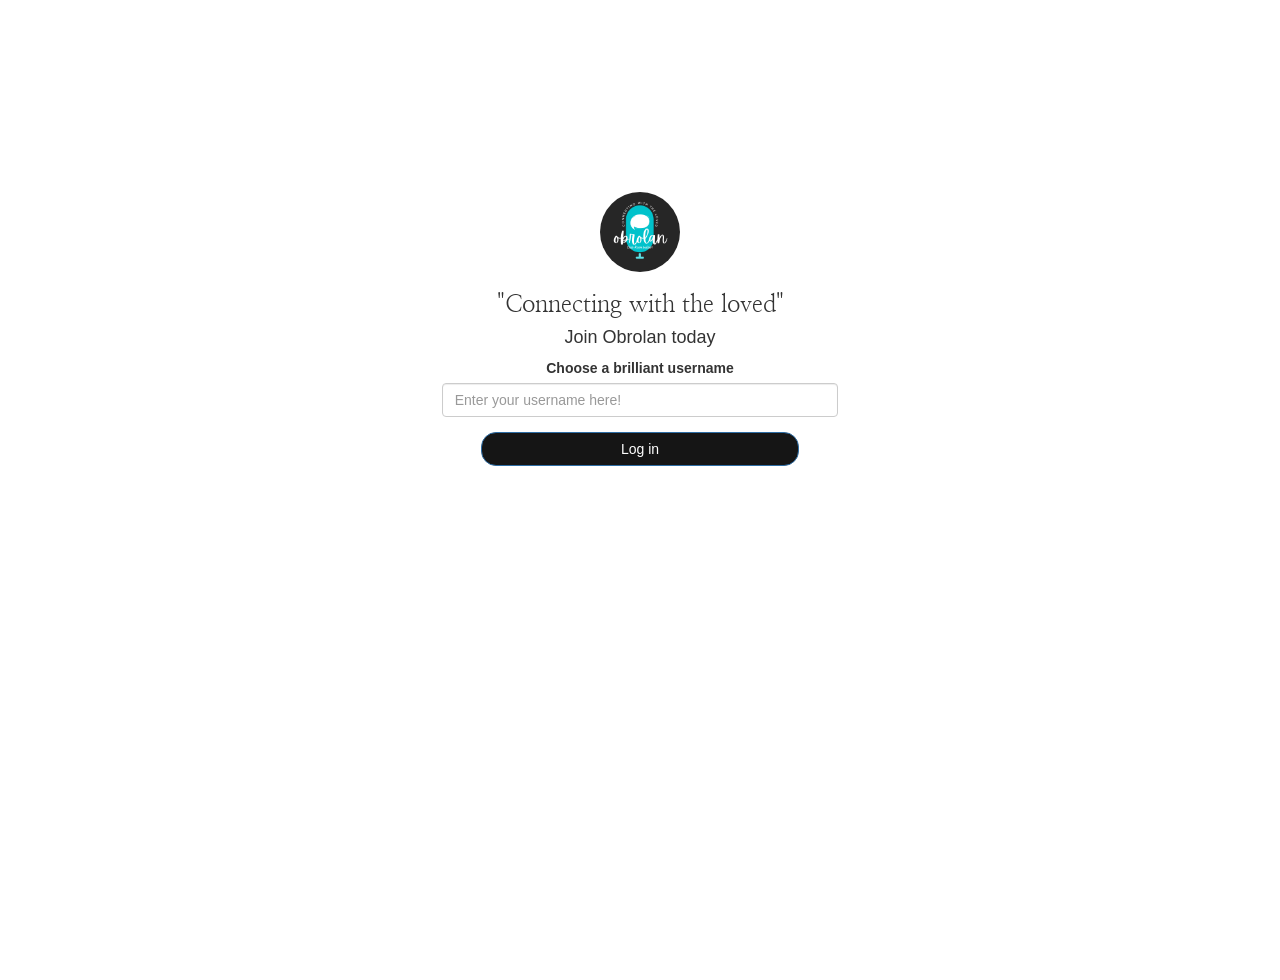
<file: index.html>
<!DOCTYPE html>
<html>
<head>
	<title>Obrolan</title>
	<link rel="preconnect" href="https://fonts.googleapis.com">
<link rel="preconnect" href="https://fonts.gstatic.com" crossorigin>
<link href="https://fonts.googleapis.com/css2?family=Nanum+Myeongjo:wght@700&display=swap" rel="stylesheet">
<link href="https://fonts.googleapis.com/css?family=Yeon+Sung&display=swap" rel="stylesheet"><meta name="viewport" content="width=device-width, initial-scale=1">
<link rel="preconnect" href="https://fonts.googleapis.com">
<link rel="preconnect" href="https://fonts.gstatic.com" crossorigin>
<link href="https://fonts.googleapis.com/css2?family=Pacifico&display=swap" rel="stylesheet">
<link rel="stylesheet" href="https://maxcdn.bootstrapcdn.com/bootstrap/3.4.0/css/bootstrap.min.css">
<script src="https://ajax.googleapis.com/ajax/libs/jquery/3.4.1/jquery.min.js"></script>
<script src="https://maxcdn.bootstrapcdn.com/bootstrap/3.4.0/js/bootstrap.min.js"></script>
<link rel="preconnect" href="https://fonts.googleapis.com">
<link rel="preconnect" href="https://fonts.gstatic.com" crossorigin>
<link href="https://fonts.googleapis.com/css2?family=Abril+Fatface&display=swap" rel="stylesheet">
<link rel="stylesheet" type="text/css" href="style.css">
<script src="kwitter.js"></script>
</head>
<body>
    <video class="background-video" autoplay loop muted poster="Sci Fi - 60718.mp4">
        <source src="Sci Fi - 60718.mp4">
      </video>
<center>
	<h1 class="header">	
		Obrolan	<sup>
	</sup>
</h1>
	<div class="col-lg-4 col-md-6 col-sm-6 col-xs-11 login_div">
        <img class="logo" src="logo.png">
		<h3 class="spcl">"Connecting with the loved"</h3>
		<h4 >Join Obrolan today</h4>
		<div class="form-group">
		  <label >Choose a brilliant username</label>
		  <input type="text" placeholder="Enter your username here!" id="user_name" class="form-control">
		</div>
		<button id="login_button" class="btn btn-primary" onclick="addUser()">Log in</button>
		<br><br>
	</div>
</center>
</body>
</html>
</file>
<file: style.css>
html, body
{
  height: 100%;
  margin: 0;
}


.background-video {
    width: 100vw;
    height: 100vh;
    object-fit: cover;
    position: fixed;
    left: 0;
    right: 0;
    top: 0;
    bottom: 0;
    z-index: -1;
  }
.header
{
	color: white;
    font-family: 'Pacifico', cursive;
    font-size: 65px;
    letter-spacing: 0.1px;
    margin-top: 80px;
}
.header img
{
	width: 80px;margin-left: -15px;
}

.login_div
{
	background: rgba(255,255,255,0.8);float: none;border-radius: 15px;
}

.logo
{
	width: 80px;margin-top: 30px;border-radius: 40px;
}

#login_button
{
	width: 80%;border-radius: 15px;
    color: white;
    background-color: rgba(0, 0, 0, 0.918);
    
}

.room_name
{
	cursor: pointer;
	font-size: 20px;
}


#logout
{
	font-size: 20px; float: right;
}


#output
{
	padding: 10px; width:80%;background: rgba(255,255,255,0.8);border-radius: 15px;
}

.input_div_room_page
{
	width: 80%;
}

.input_div label
{
	color: white;font-size: 20px;
}


.input_div_message_page
{
	position: fixed;bottom: 0px;width: 100%;background: rgba(255,255,255,0.8);
}
.input_div_message_page label
{
	color: black;
}
.input_div_message_page #msg
{
	width: 80%;
}
.input_div_message_page button
{
	margin-top: 15px;
	width: 50%; 
}
.color_white
{
	color: white
}

.user_tick
{
	width:20px;
}
.message_h4
{
	padding-left:5px;color:grey;
}
.texaxt{
    color: black;
    font-family: 'Abril Fatface', cursive;
}
.buttonon{
    background-color: rgba(0, 0, 0, 0.87);
    color: white;
    font-family: 'Abril Fatface', cursive;
}
.backgr{
    background-color: rgba(255, 255, 255, 0.76);
    padding-top: 10px;
    padding-bottom: 10px;
    border-radius: 75px;
}
.legt{
    width: 750px;
    border: none;
    border-radius: 75px;
}
.spcl{
    font-family: 'Nanum Myeongjo', serif;
}
.wow{
    background-color: rgba(114, 221, 247, 0.705);
    padding-top: 5px;
    padding-bottom: 5px;
    border-radius: 75px;
    color: white;
}
</file>
